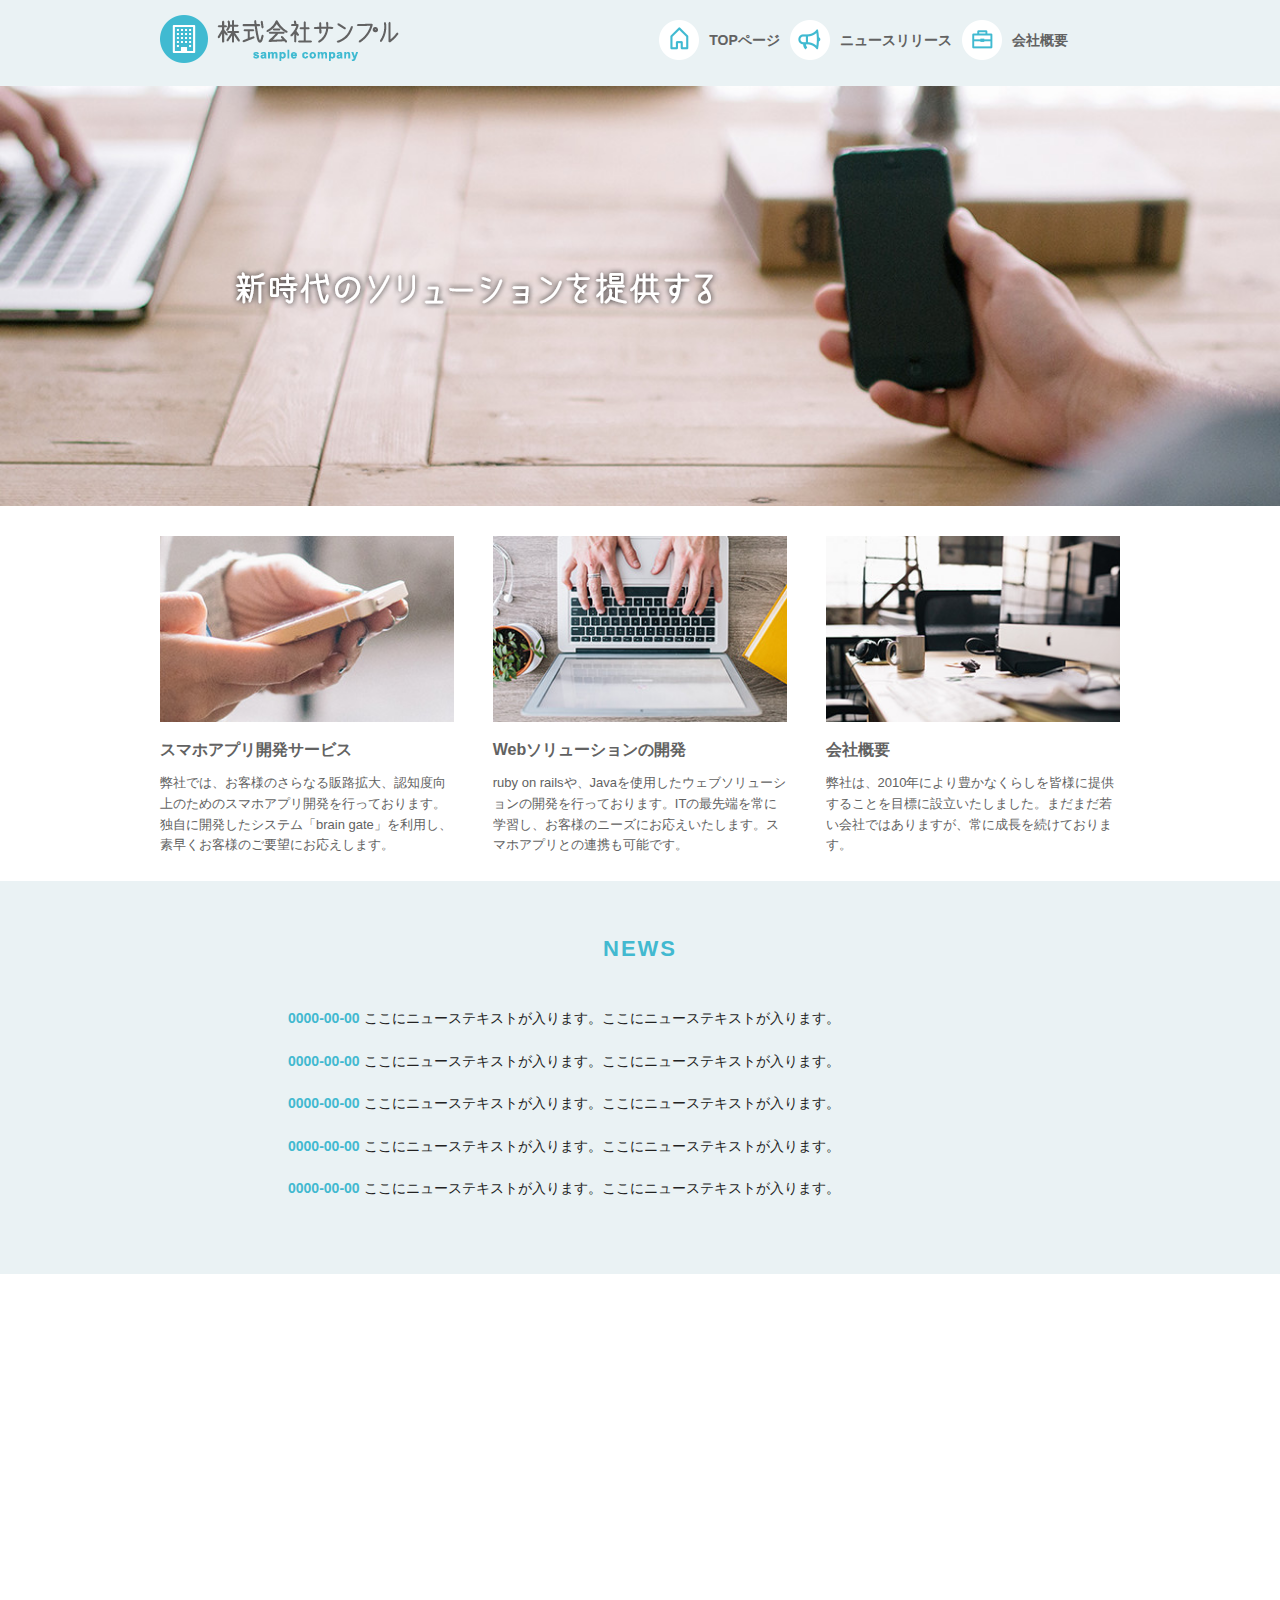
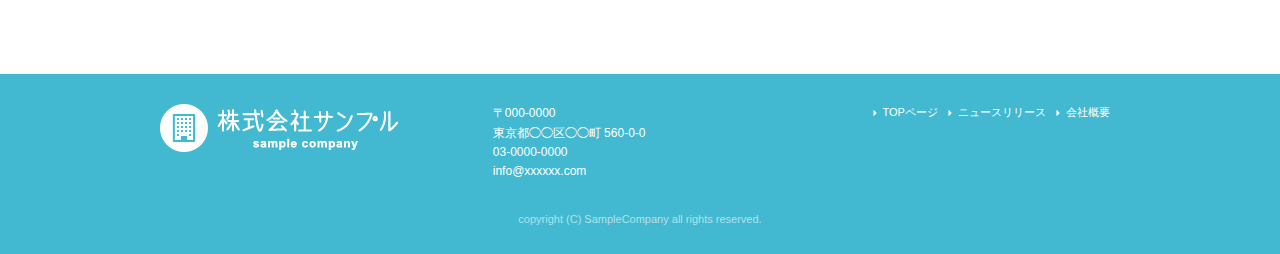
<file: index.html>
<!DOCTYPE html>
<html lang="ja">
<head>

  <!-- Basic Page Needs
  –––––––––––––––––––––––––––––––––––––––––––––––––– -->
  <meta charset="utf-8">
  <title>株式会社サンプル</title>
  <meta name="description" content="">
  <meta name="author" content="">

  <!-- Mobile Specific Metas
  –––––––––––––––––––––––––––––––––––––––––––––––––– -->
  <meta name="viewport" content="width=device-width, initial-scale=1">

  
  <!-- CSS
  –––––––––––––––––––––––––––––––––––––––––––––––––– -->
  <link rel="stylesheet" href="css/normalize.css">
  <link rel="stylesheet" href="css/skeleton.css">
  <link rel="stylesheet" href="css/sample.css">

  <!-- Favicon
  –––––––––––––––––––––––––––––––––––––––––––––––––– -->
  <link rel="icon" type="image/png" href="images/favicon.png">

</head>
<body>
  <header>
    <div id="header_in" class="container">
      <div class="row">
        <div class="six columns logo">
          <h1><img class="u-max-full-width" src="images/top/logo.png" alt="株式会社サンプル" srcset="images/top/logo@2x.png 2x" />
          </h1>
        </div>
        <div class="six columns navi">
          <div class="sp_navi">
              <img id="sp_navi_btn" class="u-max-full-width" src="images/top/sp_navi.png" alt="sp_navi" srcset="images/top/sp_navi@2x.png 2x" />

              <ul class="sp_navi_li">
                <li><a href="index.html">TOPページ</a></li>
                <li><a href="news.html">ニュースリリース</a></li>
                <li><a href="company.html">会社概要</a></li>
              </ul>
          </div>
          <div class="pc_navi">
              <ul class="pc_navi_li">
                <li class="navi_toppage"><a href="index.html">TOPページ</a></li>
                <li class="navi_news"><a href="news.html">ニュースリリース</a></li>
                <li class="navi_company"><a href="company.html">会社概要</a></li>
              </ul>
          </div>
        </div>
      </div>
     </div> 
  </header>

  <main>
    <div id="cover_area">
      <div class="container">
        <div class="twelve columns">
          <img class="u-max-full-width" src="images/top/cover_read.png" alt="新時代のソリューションを提供する" srcset="images/top/cover_read@2x.png 2x" />
        </div>
      </div>
    </div>
    <div id="service_area">
      <div class="container">
        <div class="row">
          <div class="four columns">
            <img class="u-max-full-width" src="images/top/service_01.jpg" alt="スマホアプリ開発サービス" srcset="images/top/service_01@2x.jpg 2x" />
            <div class="service_title">スマホアプリ開発サービス
            </div>
            <p>弊社では、お客様のさらなる販路拡大、認知度向上のためのスマホアプリ開発を行っております。独自に開発したシステム「brain gate」を利用し、素早くお客様のご要望にお応えします。
            </p>
          </div><!-- column -->
          <div class="four columns">
            <img class="u-max-full-width" src="images/top/service_02.jpg" alt="Webソリューションの開発" srcset="images/top/service_02@2x.jpg 2x" />
            <div class="service_title">Webソリューションの開発
            </div>
            <p>ruby on railsや、Javaを使用したウェブソリューションの開発を行っております。ITの最先端を常に学習し、お客様のニーズにお応えいたします。スマホアプリとの連携も可能です。
            </p>
          </div><!-- column -->
          <div class="four columns">
            <img class="u-max-full-width" src="images/top/service_03.jpg" alt="会社概要" srcset="images/top/service_03@2x.jpg 2x" />
            <div class="service_title">会社概要
            </div>
            <p>弊社は、2010年により豊かなくらしを皆様に提供することを目標に設立いたしました。まだまだ若い会社ではありますが、常に成長を続けております。
            </p>
          </div><!-- column -->
        </div>
      </div>
    </div>
    <div id="news_area">
      <div class="container">
        <div class="row">
          <div class="twelve columns">
            <div class="news_title">NEWS
            </div>
            <ul class="news_lists">
              <li><span>0000-00-00</span> ここにニューステキストが入ります。ここにニューステキストが入ります。</li>
              <li><span>0000-00-00</span> ここにニューステキストが入ります。ここにニューステキストが入ります。</li>
              <li><span>0000-00-00</span> ここにニューステキストが入ります。ここにニューステキストが入ります。</li>
              <li><span>0000-00-00</span> ここにニューステキストが入ります。ここにニューステキストが入ります。</li>
              <li><span>0000-00-00</span> ここにニューステキストが入ります。ここにニューステキストが入ります。</li>
            </ul>
          </div>
        </div>
      </div>
    </div>
    <div id="googlemap_area">
      <script src="//maps.google.com/maps/api/js?sensor=true">
      </script>
      <script type="text/javascript">
      function googleMap() {
        var latlng = new google.maps.LatLng(35.6694293,139.7189323);/* 座標 */
        var myOptions = {
          zoom: 16, /*拡大比率*/
          center: latlng,
          mapTypeControlOptions: { mapTypeIds: ['style', google.maps.MapTypeId.ROADMAP] 
          }
        };
        var map = new google.maps.Map(document.getElementById('map1'), myOptions);
       /*アイコン設定*/
        var icon = new google.maps.MarkerImage('images/top/pin.png',/*画像url*/
          new google.maps.Size(48,56),/*アイコンサイズ*/
          new google.maps.Point(0,0)/*アイコン位置*/);
        var markerOptions = {
          position: latlng,
          map: map,
          icon: icon,
          title: '株式会社サンプル',/*タイトル*/
          animation: google.maps.Animation.DROP/*アニメーション*/
        };
        var marker = new google.maps.Marker(markerOptions);/*取得スタイルの貼り付け*/
        var styleOptions = [{
        "stylers": [{ "hue": '#eaf2f4' }]
        }];
        var styledMapOptions = { name: '株式会社サンプル' }/*地図右上のタイトル*/
        var sampleType = new google.maps.StyledMapType(styleOptions, styledMapOptions);
          map.mapTypes.set('style', sampleType);
          map.setMapTypeId('style');
      };
      google.maps.event.addDomListener(window, 'load', function() {
        googleMap();
      });
    </script>
      <div id="map1" style="width:100%; height:400px; margin:0 auto;">
      </div>
    </div>
  </main>

<!-- End Document
  –––––––––––––––––––––––––––––––––––––––––––––––––– -->
  <footer>
    <div class="container">
      <div class="row">
        <div class="four columns sp">
          <img class="u-max-full-width" src="images/top/footer_logo.png" alt="株式会社サンプル" srcset="images/top/footer_logo@2x.png 2x" />
        </div>
      <!-- columns -->
        <div class="four columns foot_address sp">
          〒000-0000<br/>
          東京都◯◯区◯◯町 560-0-0<br />
          03-0000-0000<br />
          info@xxxxxx.com
        </div>
      <!-- columns -->
        <div class="four columns">
          <ul class="foot_navi">
            <li><a href="">TOPページ</a></li>
            <li><a href="">ニュースリリース</a></li>
            <li><a href="">会社概要</a></li>
          </ul>
        </div>
      <!-- columns -->
      </div>
    <!-- row -->
      <div class="row">
        <div class="twelve columns sp">
          <p class="copy">copyright (C) SampleCompany all rights reserved.</p>
        </div>
      <!-- columns -->
      </div>
    <!-- row -->
    </div>
  </footer>
  <script type="text/javascript" src="//ajax.googleapis.com/ajax/libs/jquery/1.10.2/jquery.min.js">
  </script>
  <script>
  $(function(){
    $(document).ready(function(){
      $("#sp_navi_btn").click(function () {
        $(this).next().slideToggle();
      });
    });
  });
</script>
</body>
</html>
</file>
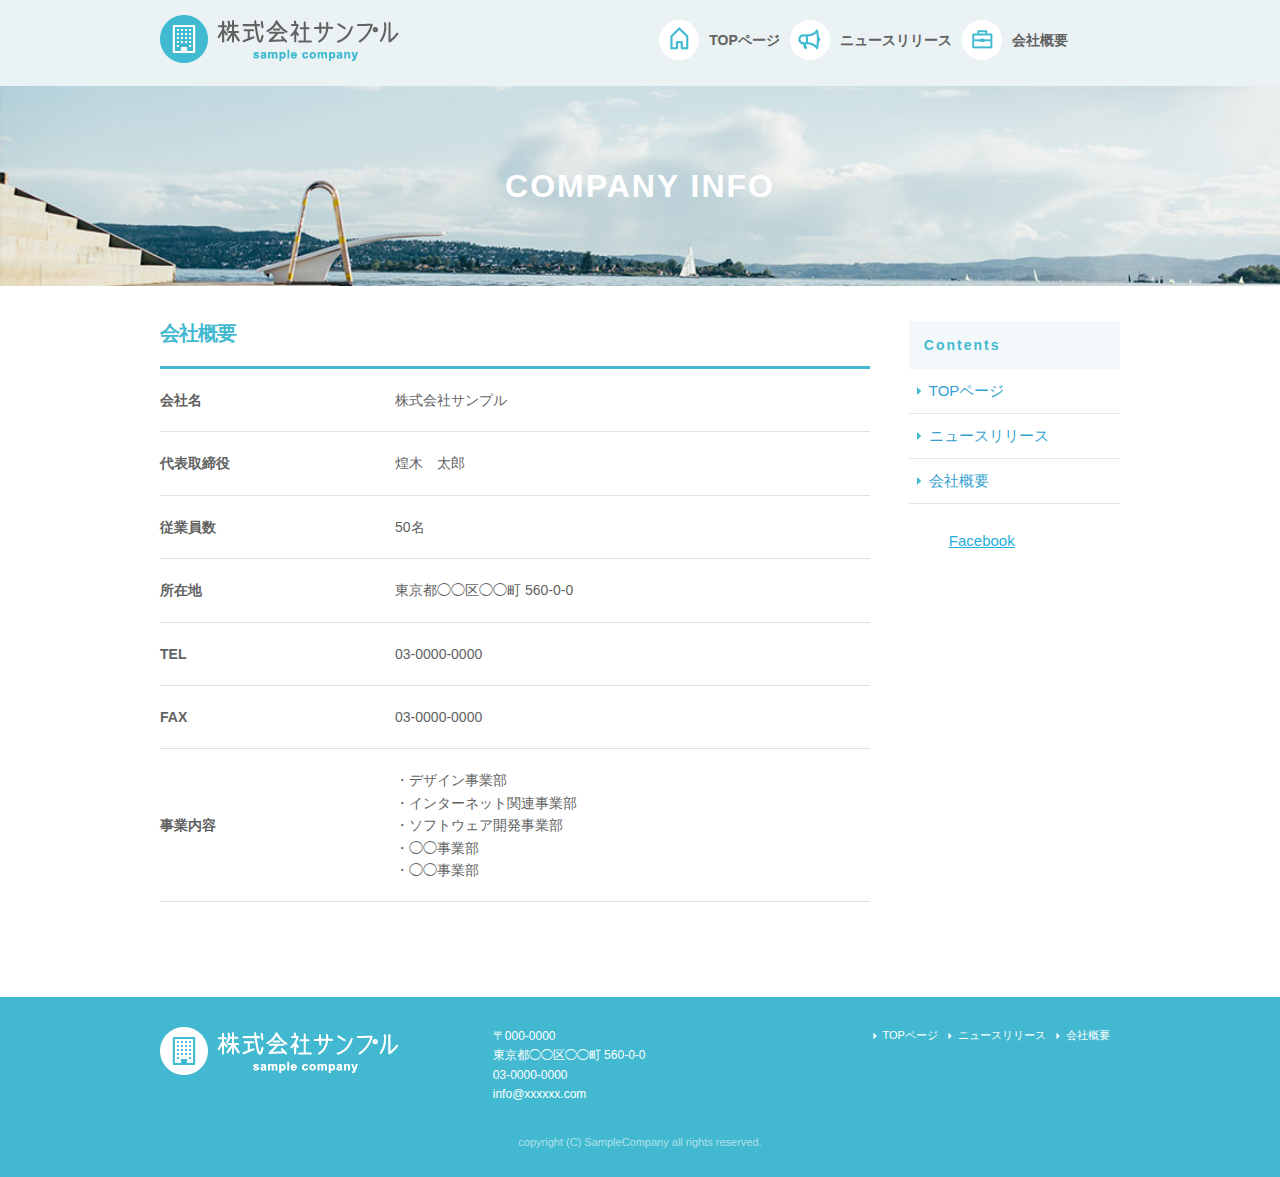
<file: company.html>
<!DOCTYPE html>
<html lang="ja">
  <head>
    <meta charset="utf-8">
    <title>COMPANY INFO | 株式会社サンプル</title>
    <meta name="description" content="">
    <meta name="author" content="">
    <meta name="viewport" content="width=device-width, initial-scale=1">

    <!-- <link href="//fonts.googleapis.com/css?family=Raleway:400,300,600" rel="stylesheet" type="text/css"> -->

    <link rel="stylesheet" href="css/normalize.css">
    <link rel="stylesheet" href="css/skeleton.css">
    <link rel="stylesheet" href="css/sample.css">

    <link rel="icon" type="image/png" href="images/favicon.png">

  </head>
  <body>

    <div id="fb-root"></div>
    <script>(function(d, s, id) {
var js, fjs = d.getElementsByTagName(s)[0];
if (d.getElementById(id)) return;
js = d.createElement(s); js.id = id;
js.src = "//connect.facebook.net/ja_JP/sdk.js#xfbml=1&version=v2.6";
fjs.parentNode.insertBefore(js, fjs);
    }(document, 'script', 'facebook-jssdk'));</script>

    <header>
      <div id="header_in" class="container">
        <div class="row">
          <div class="six columns logo">

            <h1><a href="index.html"><img class="u-max-full-width" src="images/top/logo.png" alt="株式会社サンプル" srcset="images/top/logo@2x.png 2x" /></a></h1>

          </div>
          <div class="six columns navi">

            <div class="sp_navi">
              <img id="sp_navi_btn" class="u-max-full-width" src="images/top/sp_navi.png" alt="sp_navi" srcset="images/top/sp_navi@2x.png 2x" />

              <ul class="sp_navi_li">
                <li><a href="index.html">TOPページ</a></li>
                <li><a href="news.html">ニュースリリース</a></li>
                <li><a href="company.html">会社概要</a></li>
              </ul>
            </div>
            <!-- sp_navi -->

            <div class="pc_navi">

              <ul class="pc_navi_li">
                <li class="navi_toppage"><a href="index.html">TOPページ</a></li>
                <li class="navi_news"><a href="news.html">ニュースリリース</a></li>
                <li class="navi_company"><a href="company.html">会社概要</a></li>
              </ul>

            </div>
            <!-- pc_navi -->

          </div>
        </div>
        <!-- row -->
      </div>
      <!-- header_in -->
    </header>

    <div id="sub_cover">
      <div class="conteiner">
        <div class="row">

          <div class="twelve columns">
            <h2>COMPANY INFO</h2>
          </div>

        </div>
      </div>
    </div>
    <!-- #sub_cover -->

    <div id="contents">
      <div class="container">
        <div class="row">

          <div id="main" class="nine columns">
            <h2 class="company_title">会社概要</h2>

            <table class="u-full-width">
              <tr>
                <th>会社名</th>
                <td>株式会社サンプル</td>
              </tr>
              <tr>
                <th>代表取締役</th>
                <td>煌木　太郎</td>
              </tr>
              <tr>
                <th>従業員数</th>
                <td>50名</td>
              </tr>
              <tr>
                <th>所在地</th>
                <td>東京都◯◯区◯◯町 560-0-0</td>
              </tr>
              <tr>
                <th>TEL</th>
                <td>03-0000-0000</td>
              </tr>
              <tr>
                <th>FAX</th>
                <td>03-0000-0000</td>
              </tr>
              <tr>
                <th>事業内容</th>
                <td>
                  ・デザイン事業部<br />
                  ・インターネット関連事業部<br />
                  ・ソフトウェア開発事業部<br />
                  ・◯◯事業部<br />
                  ・◯◯事業部
                </td>
              </tr>
            </table>


          </div>

          <div id="sidebar" class="three columns">

            <div class="pc_sidemenu">
              <h3>Contents</h3>

              <ul>
                <li><a href="index.html">TOPページ</a></li>
                <li><a href="news.html">ニュースリリース</a></li>
                <li><a href="company.html">会社概要</a></li>
              </ul>
            </div>

            <div class="fb-page" data-href="https://www.facebook.com/facebook" data-tabs="timeline" data-height="300" data-small-header="false" data-adapt-container-width="true" data-hide-cover="false" data-show-facepile="false"><div class="fb-xfbml-parse-ignore"><blockquote cite="https://www.facebook.com/facebook"><a href="https://www.facebook.com/facebook">Facebook</a></blockquote></div></div>

          </div>

        </div>
      </div>
    </div>
    <!-- #contents -->


    <footer>
      <div class="container">
        <div class="row">
          <div class="four columns sp">
            <img class="u-max-full-width" src="images/top/footer_logo.png" alt="株式会社サンプル" srcset="images/top/footer_logo@2x.png 2x" />
          </div>
          <!-- columns -->
          <div class="four columns foot_address sp">
            〒000-0000<br />
            東京都◯◯区◯◯町 560-0-0<br />
            03-0000-0000<br />
            info@xxxxxx.com
          </div>
          <!-- columns -->
          <div class="four columns">
            <ul class="foot_navi">
              <li><a href="index.html">TOPページ</a></li>
              <li><a href="news.html">ニュースリリース</a></li>
              <li><a href="company.html">会社概要</a></li>
            </ul>
          </div>
          <!-- columns -->
        </div>
        <!-- row -->

        <div class="row">
          <div class="twelve columns sp">
            <p class="copy">copyright (C) SampleCompany all rights reserved.</p>
          </div>
          <!-- columns -->
        </div>
        <!-- row -->
      </div>
    </footer>
    <!-- //footer -->


    <script type="text/javascript" src="//ajax.googleapis.com/ajax/libs/jquery/1.10.2/jquery.min.js"></script>

    <script>
$(function(){

  $(document).ready(function(){

    $("#sp_navi_btn").click(function () {
      $(this).next().slideToggle();
    });

  });

});
    </script>


  </body>
</html>
</file>
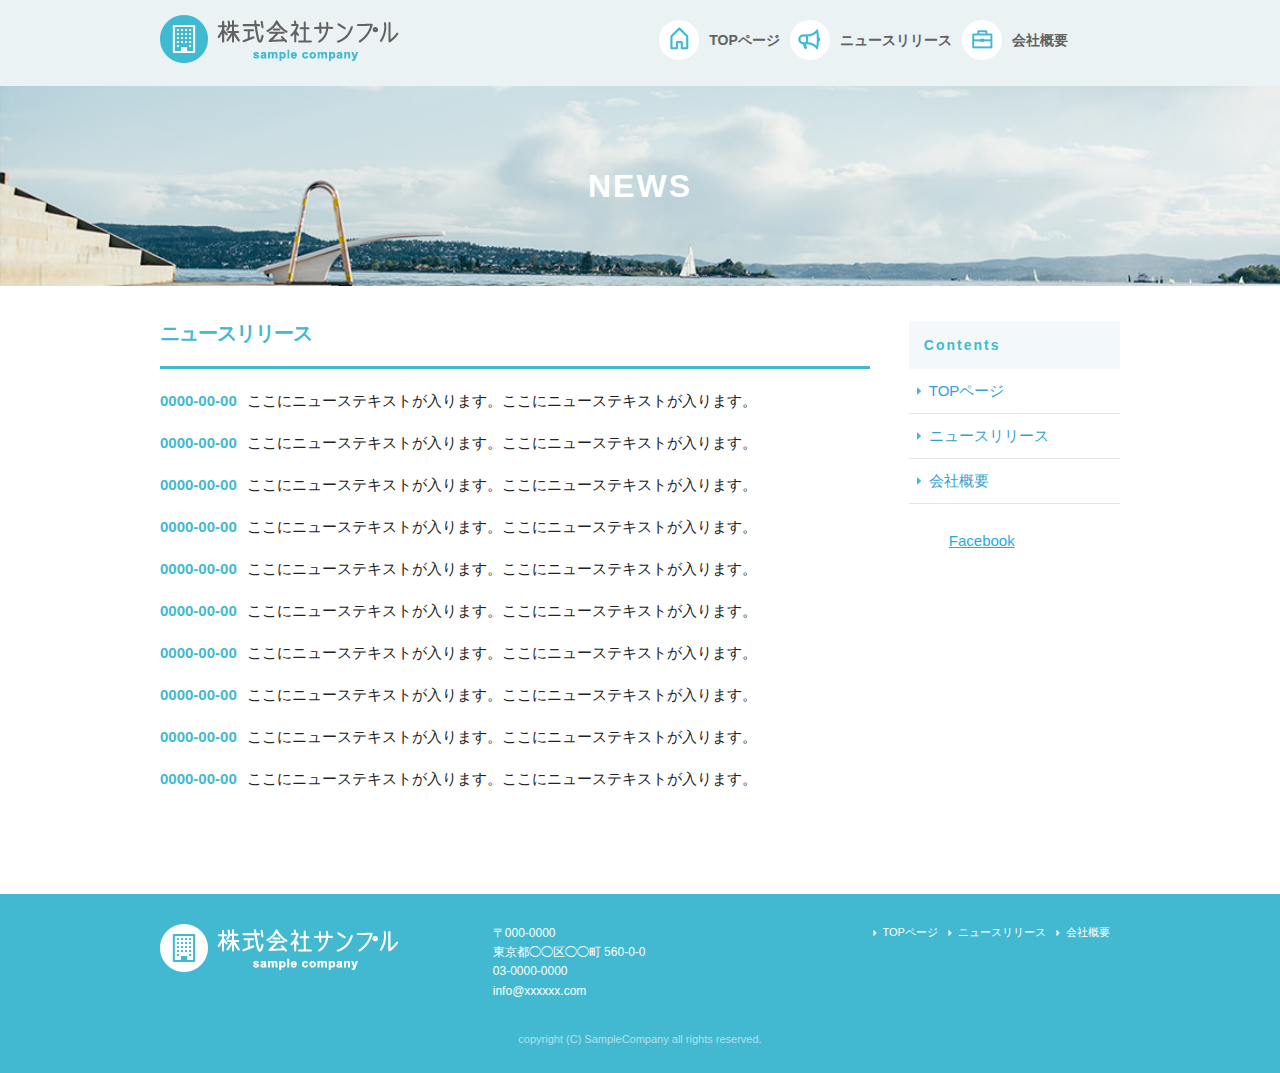
<file: news.html>
<!DOCTYPE html>
<html lang="ja">
<head>

  <meta charset="utf-8">
  <title>NEWS | 株式会社サンプル</title>
  <meta name="description" content="">
  <meta name="author" content="">

  <meta name="viewport" content="width=device-width, initial-scale=1">

  <link rel="stylesheet" href="css/normalize.css">
  <link rel="stylesheet" href="css/skeleton.css">
  <link rel="stylesheet" href="css/sample.css">

  <link rel="icon" type="image/png" href="images/favicon.png">

</head>
<body>

  <div id="fb-root"></div>
  <script>(function(d, s, id) {
    var js, fjs = d.getElementsByTagName(s)[0];
    if (d.getElementById(id)) return;
    js = d.createElement(s); js.id = id;
    js.src = "//connect.facebook.net/ja_JP/sdk.js#xfbml=1&version=v2.6";
    fjs.parentNode.insertBefore(js, fjs);
  }(document, 'script', 'facebook-jssdk'));</script>

<header>
  <div id="header_in" class="container">
    <div class="row">
      <div class="six columns logo">

        <h1><a href="index.html"><img class="u-max-full-width" src="images/top/logo.png" alt="株式会社サンプル" srcset="images/top/logo@2x.png 2x" /></a></h1>

      </div>
      <div class="six columns navi">

        <div class="sp_navi">
          <img id="sp_navi_btn" class="u-max-full-width" src="images/top/sp_navi.png" alt="sp_navi" srcset="images/top/sp_navi@2x.png 2x" />

          <ul class="sp_navi_li">
            <li><a href="index.html">TOPページ</a></li>
            <li><a href="news.html">ニュースリリース</a></li>
            <li><a href="company.html">会社概要</a></li>
          </ul>
        </div>
        <!-- sp_navi -->

        <div class="pc_navi">

          <ul class="pc_navi_li">
            <li class="navi_toppage"><a href="index.html">TOPページ</a></li>
            <li class="navi_news"><a href="news.html">ニュースリリース</a></li>
            <li class="navi_company"><a href="company.html">会社概要</a></li>
          </ul>

        </div>
        <!-- pc_navi -->

      </div>
    </div>
    <!-- row -->
  </div>
  <!-- header_in -->
</header>

<div id="sub_cover">
  <div class="conteiner">
    <div class="row">

      <div class="twelve columns">
        <h2>NEWS</h2>
      </div>

    </div>
  </div>
</div>
<!-- #sub_cover -->

<div id="contents">
  <div class="container">
    <div class="row">

      <div id="main" class="nine columns">
        <h2>ニュースリリース</h2>

        <ul class="news_li">
          <li><span>0000-00-00</span>ここにニューステキストが入ります。ここにニューステキストが入ります。</li>
          <li><span>0000-00-00</span>ここにニューステキストが入ります。ここにニューステキストが入ります。</li>
          <li><span>0000-00-00</span>ここにニューステキストが入ります。ここにニューステキストが入ります。</li>
          <li><span>0000-00-00</span>ここにニューステキストが入ります。ここにニューステキストが入ります。</li>
          <li><span>0000-00-00</span>ここにニューステキストが入ります。ここにニューステキストが入ります。</li>
          <li><span>0000-00-00</span>ここにニューステキストが入ります。ここにニューステキストが入ります。</li>
          <li><span>0000-00-00</span>ここにニューステキストが入ります。ここにニューステキストが入ります。</li>
          <li><span>0000-00-00</span>ここにニューステキストが入ります。ここにニューステキストが入ります。</li>
          <li><span>0000-00-00</span>ここにニューステキストが入ります。ここにニューステキストが入ります。</li>
          <li><span>0000-00-00</span>ここにニューステキストが入ります。ここにニューステキストが入ります。</li>
        </ul>
      </div>

      <div id="sidebar" class="three columns">

        <div class="pc_sidemenu">
          <h3>Contents</h3>

          <ul>
            <li><a href="index.html">TOPページ</a></li>
            <li><a href="news.html">ニュースリリース</a></li>
            <li><a href="company.html">会社概要</a></li>
          </ul>
        </div>

        <div class="fb-page" data-href="https://www.facebook.com/facebook" data-tabs="timeline" data-height="300" data-small-header="false" data-adapt-container-width="true" data-hide-cover="false" data-show-facepile="false"><div class="fb-xfbml-parse-ignore"><blockquote cite="https://www.facebook.com/facebook"><a href="https://www.facebook.com/facebook">Facebook</a></blockquote></div></div>

      </div>

    </div>
  </div>
</div>
<!-- #contents -->


<footer>
  <div class="container">
    <div class="row">
      <div class="four columns sp">
        <img class="u-max-full-width" src="images/top/footer_logo.png" alt="株式会社サンプル" srcset="images/top/footer_logo@2x.png 2x" />
      </div>
      <!-- columns -->
      <div class="four columns foot_address sp">
        〒000-0000<br />
        東京都◯◯区◯◯町 560-0-0<br />
        03-0000-0000<br />
        info@xxxxxx.com
      </div>
      <!-- columns -->
      <div class="four columns">
        <ul class="foot_navi">
          <li><a href="index.html">TOPページ</a></li>
          <li><a href="news.html">ニュースリリース</a></li>
          <li><a href="company.html">会社概要</a></li>
        </ul>
      </div>
      <!-- columns -->
    </div>
    <!-- row -->

    <div class="row">
      <div class="twelve columns sp">
        <p class="copy">copyright (C) SampleCompany all rights reserved.</p>
      </div>
      <!-- columns -->
    </div>
    <!-- row -->
  </div>
</footer>
<!-- //footer -->



<script type="text/javascript" src="//ajax.googleapis.com/ajax/libs/jquery/1.10.2/jquery.min.js"></script>

<script>
  $(function(){

    $(document).ready(function(){

      $("#sp_navi_btn").click(function () {
        $(this).next().slideToggle();
      });

    });

  });
</script>


</body>
</html>
</file>
<file: css/skeleton.css>
/*
* Skeleton V2.0.4
* Copyright 2014, Dave Gamache
* www.getskeleton.com
* Free to use under the MIT license.
* http://www.opensource.org/licenses/mit-license.php
* 12/29/2014
*/


/* Table of contents
––––––––––––––––––––––––––––––––––––––––––––––––––
- Grid
- Base Styles
- Typography
- Links
- Buttons
- Forms
- Lists
- Code
- Tables
- Spacing
- Utilities
- Clearing
- Media Queries
*/


/* Grid
–––––––––––––––––––––––––––––––––––––––––––––––––– */
.container {
  position: relative;
  width: 100%;
  max-width: 960px;
  margin: 0 auto;
  padding: 0 20px;
  box-sizing: border-box; }
.column,
.columns {
  width: 100%;
  float: left;
  box-sizing: border-box; }

/* For devices larger than 400px */
@media (min-width: 400px) {
  .container {
    width: 85%;
    padding: 0; }
}

/* For devices larger than 550px */
@media (min-width: 550px) {
  .container {
    width: 80%; }
  .column,
  .columns {
    margin-left: 4%; }
  .column:first-child,
  .columns:first-child {
    margin-left: 0; }

  .one.column,
  .one.columns                    { width: 4.66666666667%; }
  .two.columns                    { width: 13.3333333333%; }
  .three.columns                  { width: 22%;            }
  .four.columns                   { width: 30.6666666667%; }
  .five.columns                   { width: 39.3333333333%; }
  .six.columns                    { width: 48%;            }
  .seven.columns                  { width: 56.6666666667%; }
  .eight.columns                  { width: 65.3333333333%; }
  .nine.columns                   { width: 74.0%;          }
  .ten.columns                    { width: 82.6666666667%; }
  .eleven.columns                 { width: 91.3333333333%; }
  .twelve.columns                 { width: 100%; margin-left: 0; }

  .one-third.column               { width: 30.6666666667%; }
  .two-thirds.column              { width: 65.3333333333%; }

  .one-half.column                { width: 48%; }

  /* Offsets */
  .offset-by-one.column,
  .offset-by-one.columns          { margin-left: 8.66666666667%; }
  .offset-by-two.column,
  .offset-by-two.columns          { margin-left: 17.3333333333%; }
  .offset-by-three.column,
  .offset-by-three.columns        { margin-left: 26%;            }
  .offset-by-four.column,
  .offset-by-four.columns         { margin-left: 34.6666666667%; }
  .offset-by-five.column,
  .offset-by-five.columns         { margin-left: 43.3333333333%; }
  .offset-by-six.column,
  .offset-by-six.columns          { margin-left: 52%;            }
  .offset-by-seven.column,
  .offset-by-seven.columns        { margin-left: 60.6666666667%; }
  .offset-by-eight.column,
  .offset-by-eight.columns        { margin-left: 69.3333333333%; }
  .offset-by-nine.column,
  .offset-by-nine.columns         { margin-left: 78.0%;          }
  .offset-by-ten.column,
  .offset-by-ten.columns          { margin-left: 86.6666666667%; }
  .offset-by-eleven.column,
  .offset-by-eleven.columns       { margin-left: 95.3333333333%; }

  .offset-by-one-third.column,
  .offset-by-one-third.columns    { margin-left: 34.6666666667%; }
  .offset-by-two-thirds.column,
  .offset-by-two-thirds.columns   { margin-left: 69.3333333333%; }

  .offset-by-one-half.column,
  .offset-by-one-half.columns     { margin-left: 52%; }

}


/* Base Styles
–––––––––––––––––––––––––––––––––––––––––––––––––– */
/* NOTE
html is set to 62.5% so that all the REM measurements throughout Skeleton
are based on 10px sizing. So basically 1.5rem = 15px :) */
html {
  font-size: 62.5%; }
body {
  font-size: 1.5em; /* currently ems cause chrome bug misinterpreting rems on body element */
  line-height: 1.6;
  font-weight: 400;
  font-family: "Raleway", "HelveticaNeue", "Helvetica Neue", Helvetica, Arial, sans-serif;
  color: #222; }


/* Typography
–––––––––––––––––––––––––––––––––––––––––––––––––– */
h1, h2, h3, h4, h5, h6 {
  margin-top: 0;
  margin-bottom: 2rem;
  font-weight: 300; }
h1 { font-size: 4.0rem; line-height: 1.2;  letter-spacing: -.1rem;}
h2 { font-size: 3.6rem; line-height: 1.25; letter-spacing: -.1rem; }
h3 { font-size: 3.0rem; line-height: 1.3;  letter-spacing: -.1rem; }
h4 { font-size: 2.4rem; line-height: 1.35; letter-spacing: -.08rem; }
h5 { font-size: 1.8rem; line-height: 1.5;  letter-spacing: -.05rem; }
h6 { font-size: 1.5rem; line-height: 1.6;  letter-spacing: 0; }

/* Larger than phablet */
@media (min-width: 550px) {
  h1 { font-size: 5.0rem; }
  h2 { font-size: 4.2rem; }
  h3 { font-size: 3.6rem; }
  h4 { font-size: 3.0rem; }
  h5 { font-size: 2.4rem; }
  h6 { font-size: 1.5rem; }
}

p {
  margin-top: 0; }


/* Links
–––––––––––––––––––––––––––––––––––––––––––––––––– */
a {
  color: #1EAEDB; }
a:hover {
  color: #0FA0CE; }


/* Buttons
–––––––––––––––––––––––––––––––––––––––––––––––––– */
.button,
button,
input[type="submit"],
input[type="reset"],
input[type="button"] {
  display: inline-block;
  height: 38px;
  padding: 0 30px;
  color: #555;
  text-align: center;
  font-size: 11px;
  font-weight: 600;
  line-height: 38px;
  letter-spacing: .1rem;
  text-transform: uppercase;
  text-decoration: none;
  white-space: nowrap;
  background-color: transparent;
  border-radius: 4px;
  border: 1px solid #bbb;
  cursor: pointer;
  box-sizing: border-box; }
.button:hover,
button:hover,
input[type="submit"]:hover,
input[type="reset"]:hover,
input[type="button"]:hover,
.button:focus,
button:focus,
input[type="submit"]:focus,
input[type="reset"]:focus,
input[type="button"]:focus {
  color: #333;
  border-color: #888;
  outline: 0; }
.button.button-primary,
button.button-primary,
input[type="submit"].button-primary,
input[type="reset"].button-primary,
input[type="button"].button-primary {
  color: #FFF;
  background-color: #33C3F0;
  border-color: #33C3F0; }
.button.button-primary:hover,
button.button-primary:hover,
input[type="submit"].button-primary:hover,
input[type="reset"].button-primary:hover,
input[type="button"].button-primary:hover,
.button.button-primary:focus,
button.button-primary:focus,
input[type="submit"].button-primary:focus,
input[type="reset"].button-primary:focus,
input[type="button"].button-primary:focus {
  color: #FFF;
  background-color: #1EAEDB;
  border-color: #1EAEDB; }


/* Forms
–––––––––––––––––––––––––––––––––––––––––––––––––– */
input[type="email"],
input[type="number"],
input[type="search"],
input[type="text"],
input[type="tel"],
input[type="url"],
input[type="password"],
textarea,
select {
  height: 38px;
  padding: 6px 10px; /* The 6px vertically centers text on FF, ignored by Webkit */
  background-color: #fff;
  border: 1px solid #D1D1D1;
  border-radius: 4px;
  box-shadow: none;
  box-sizing: border-box; }
/* Removes awkward default styles on some inputs for iOS */
input[type="email"],
input[type="number"],
input[type="search"],
input[type="text"],
input[type="tel"],
input[type="url"],
input[type="password"],
textarea {
  -webkit-appearance: none;
     -moz-appearance: none;
          appearance: none; }
textarea {
  min-height: 65px;
  padding-top: 6px;
  padding-bottom: 6px; }
input[type="email"]:focus,
input[type="number"]:focus,
input[type="search"]:focus,
input[type="text"]:focus,
input[type="tel"]:focus,
input[type="url"]:focus,
input[type="password"]:focus,
textarea:focus,
select:focus {
  border: 1px solid #33C3F0;
  outline: 0; }
label,
legend {
  display: block;
  margin-bottom: .5rem;
  font-weight: 600; }
fieldset {
  padding: 0;
  border-width: 0; }
input[type="checkbox"],
input[type="radio"] {
  display: inline; }
label > .label-body {
  display: inline-block;
  margin-left: .5rem;
  font-weight: normal; }


/* Lists
–––––––––––––––––––––––––––––––––––––––––––––––––– */
ul {
  list-style: circle inside; }
ol {
  list-style: decimal inside; }
ol, ul {
  padding-left: 0;
  margin-top: 0; }
ul ul,
ul ol,
ol ol,
ol ul {
  margin: 1.5rem 0 1.5rem 3rem;
  font-size: 90%; }
li {
  margin-bottom: 1rem; }


/* Code
–––––––––––––––––––––––––––––––––––––––––––––––––– */
code {
  padding: .2rem .5rem;
  margin: 0 .2rem;
  font-size: 90%;
  white-space: nowrap;
  background: #F1F1F1;
  border: 1px solid #E1E1E1;
  border-radius: 4px; }
pre > code {
  display: block;
  padding: 1rem 1.5rem;
  white-space: pre; }


/* Tables
–––––––––––––––––––––––––––––––––––––––––––––––––– */
th,
td {
  padding: 12px 15px;
  text-align: left;
  border-bottom: 1px solid #E1E1E1; }
th:first-child,
td:first-child {
  padding-left: 0; }
th:last-child,
td:last-child {
  padding-right: 0; }


/* Spacing
–––––––––––––––––––––––––––––––––––––––––––––––––– */
button,
.button {
  margin-bottom: 1rem; }
input,
textarea,
select,
fieldset {
  margin-bottom: 1.5rem; }
pre,
blockquote,
dl,
figure,
table,
p,
ul,
ol,
form {
  margin-bottom: 2.5rem; }


/* Utilities
–––––––––––––––––––––––––––––––––––––––––––––––––– */
.u-full-width {
  width: 100%;
  box-sizing: border-box; }
.u-max-full-width {
  max-width: 100%;
  box-sizing: border-box; }
.u-pull-right {
  float: right; }
.u-pull-left {
  float: left; }


/* Misc
–––––––––––––––––––––––––––––––––––––––––––––––––– */
hr {
  margin-top: 3rem;
  margin-bottom: 3.5rem;
  border-width: 0;
  border-top: 1px solid #E1E1E1; }


/* Clearing
–––––––––––––––––––––––––––––––––––––––––––––––––– */

/* Self Clearing Goodness */
.container:after,
.row:after,
.u-cf {
  content: "";
  display: table;
  clear: both; }


/* Media Queries
–––––––––––––––––––––––––––––––––––––––––––––––––– */
/*
Note: The best way to structure the use of media queries is to create the queries
near the relevant code. For example, if you wanted to change the styles for buttons
on small devices, paste the mobile query code up in the buttons section and style it
there.
*/


/* Larger than mobile */
@media (min-width: 400px) {}

/* Larger than phablet (also point when grid becomes active) */
@media (min-width: 550px) {}

/* Larger than tablet */
@media (min-width: 750px) {}

/* Larger than desktop */
@media (min-width: 1000px) {}

/* Larger than Desktop HD */
@media (min-width: 1200px) {}
</file>
<file: css/sample.css>
html {
  font-size: 62.5%; }

header {
  background: #eaf2f4; }
  header #header_in {
    padding-top: 10px;
    padding-bottom: 4px; }
  @media (max-width: 550px) {
    header .logo {
      width: 190px; }
    header .navi {
      width: 40px;
      float: right; } }
  header .sp_navi_li {
    width: 180px;
    position: absolute;
    top: 50px;
    right: 2%;
    border: 1px solid #eee;
    background: white;
    margin: 0;
    padding: 0;
    display: none;
    z-index: 100; }
    header .sp_navi_li li {
      list-style: none;
      margin: 0;
      padding: 0; }
      header .sp_navi_li li a {
        display: block;
        padding: 10px 8px;
        border-bottom: 1px solid #eee;
        font-size: 14px;
        text-decoration: none; }
  @media (min-width: 551px) {
    header .sp_navi {
      display: none; }
    header #header_in {
      padding: 15px 0 10px 0; }
    header .pc_navi_li {
      margin: 0;
      padding: 0; }
      header .pc_navi_li li {
        list-style: none;
        margin: 5px 0 0 0;
        padding: 0; }
        header .pc_navi_li li a {
          color: #626262;
          text-decoration: none;
          font-weight: bold;
          font-size: 14px;
          font-size: 1.4rem;
          float: left;
          padding-right: 10px; }
        header .pc_navi_li li a:hover {
          color: #42b9d0; }
      header .pc_navi_li li.navi_toppage a {
        background-repeat: no-repeat;
        display: inline-block;
        line-height: 40px;
        padding-left: 50px;
        background-image: url("../images/top/navi_top.png");
        background-size: 40px 40px; } }
    @media screen and (min-width: 551px) and (-webkit-min-device-pixel-ratio: 2), (min-width: 551px) and (min-resolution: 2dppx) {
      header .pc_navi_li li.navi_toppage a {
        background-image: url("../images/top/navi_top@2x.png"); } }
  @media (min-width: 551px) {
      header .pc_navi_li li.navi_news a {
        background-repeat: no-repeat;
        display: inline-block;
        line-height: 40px;
        padding-left: 50px;
        background-image: url("../images/top/navi_news.png");
        background-size: 40px 40px; } }
    @media screen and (min-width: 551px) and (-webkit-min-device-pixel-ratio: 2), (min-width: 551px) and (min-resolution: 2dppx) {
      header .pc_navi_li li.navi_news a {
        background-image: url("../images/top/navi_news@2x.png"); } }
  @media (min-width: 551px) {
      header .pc_navi_li li.navi_company a {
        background-repeat: no-repeat;
        display: inline-block;
        line-height: 40px;
        padding-left: 50px;
        background-image: url("../images/top/navi_company.png");
        background-size: 40px 40px; } }
    @media screen and (min-width: 551px) and (-webkit-min-device-pixel-ratio: 2), (min-width: 551px) and (min-resolution: 2dppx) {
      header .pc_navi_li li.navi_company a {
        background-image: url("../images/top/navi_company@2x.png"); } }

  @media (max-width: 550px) {
    header .pc_navi {
      display: none; } }

#cover_area {
  text-align: center;
  padding: 80px 0;
  background-image: url("../images/top/cover.jpg");
  background-size: cover; }
  @media screen and (-webkit-min-device-pixel-ratio: 2), (min-resolution: 2dppx) {
    #cover_area {
      background-image: url("../images/top/cover@2x.jpg"); } }

#service_area {
  padding-top: 20px; }
  @media (min-width: 551px) {
    #service_area {
      padding-top: 30px; } }
  #service_area .columns {
    color: #626262; }
    #service_area .columns .service_title {
      font-size: 18px;
      font-size: 1.8rem;
      font-weight: bold;
      margin-top: 8px; }
    #service_area .columns p {
      font-size: 15px;
      font-size: 1.5rem;
      margin-top: 10px; }
    @media (min-width: 551px) {
      #service_area .columns .service_title {
        font-size: 16px;
        font-size: 1.6rem; }
      #service_area .columns p {
        font-size: 13px;
        font-size: 1.3rem; } }

#news_area {
  background-color: #eaf2f4; }
  @media (min-width: 551px) {
    #news_area .container {
      padding: 0px 10% 50px 10%; } }
  #news_area .news_title {
    text-align: center;
    font-size: 26px;
    font-size: 2.6rem;
    color: #42b9d0;
    padding: 15px 0 10px 0;
    font-weight: bold;
    letter-spacing: 0.2rem; }
  #news_area .news_lists li {
    list-style: none;
    font-size: 15px;
    font-size: 1.5rem; }
    #news_area .news_lists li span {
      color: #42b9d0;
      font-weight: bold;
      display: block;
      margin-bottom: 3px; }
  @media (min-width: 551px) {
    #news_area .news_title {
      font-size: 22px;
      font-size: 2.2rem;
      padding: 50px 0 41px 0; }
    #news_area .news_lists li {
      font-size: 14px;
      font-size: 1.4rem;
      margin-bottom: 20px; }
      #news_area .news_lists li span {
        display: inline;
        margin-bottom: 0px; } }

footer {
  background-color: #42b9d0;
  color: #fff;
  padding-top: 20px; }
  @media (max-width: 550px) {
    footer .container {
      margin: 0;
      padding: 0; }
    footer .sp {
      padding: 0 6%;
      margin: 0 auto; }
    footer .foot_navi {
      margin-top: 20px; }
      footer .foot_navi li {
        list-style: none;
        margin-bottom: 1px; }
        footer .foot_navi li a {
          color: #42b9d0;
          background-color: #eaf2f4;
          display: block;
          text-align: center;
          font-weight: bold;
          text-decoration: none;
          font-size: 16px;
          font-size: 1.6rem;
          padding: 16px 0; } }
  footer .foot_address {
    font-size: 16px;
    font-size: 1.6rem;
    padding-top: 10px; }
  footer .copy {
    text-align: center;
    font-size: 11px;
    font-size: 1.1rem;
    color: #b2e1ea; }
  @media (min-width: 551px) {
    footer {
      padding-top: 30px; }
      footer .foot_address {
        padding: 0px;
        font-size: 12px;
        font-size: 1.2rem; }
      footer .foot_navi {
        float: right; }
        footer .foot_navi li {
          list-style: none;
          background-repeat: no-repeat;
          background-position: left center;
          display: inline-block;
          float: left;
          margin-right: 10px;
          font-size: 11px;
          font-size: 1.1rem;
          background-image: url("../images/top/foot_arroehead.png");
          background-size: 4px 6px; } }
      @media screen and (min-width: 551px) and (-webkit-min-device-pixel-ratio: 2), (min-width: 551px) and (min-resolution: 2dppx) {
        footer .foot_navi li {
          background-image: url("../images/top/foot_arroehead@2x.png"); } }
  @media (min-width: 551px) {
        footer .foot_navi a {
          color: white;
          padding-left: 10px;
          text-decoration: none; }
        footer .foot_navi a:hover {
          color: #eaf2f4; }
      footer .copy {
        margin-top: 30px; } }

h1 {
  margin: 0;
  padding: 0; }

/*# sourceMappingURL=sample.css.map */

#sub_cover h2 {
    text-align: center;
    color: white;
    font-size: 32px;
    font-size: 3.2rem;
    font-weight: bold;
    margin: 0;
    letter-spacing: 0.2rem;
}
#contents #main h2.company_title {
    margin-bottom: 0px;
}
#sub_cover {
    background-image: url(../images/news/sub_cover.jpg);
    background-size: cover;
}
@media (min-width: 550px){
#sub_cover {
    padding: 80px 0;
}
}
@media (min-width: 550px){
#contents {
    padding-top: 35px;
    padding-bottom: 70px;
}
}
@media (min-width: 550px){
#contents {
    padding-top: 35px;
    padding-bottom: 70px;
}
}
@media (min-width: 550px){
  #contents #main h2 {
    padding-bottom: 20px;
    font-size: 15px;
  }
  #contents #main h2.company_title {
    margin-bottom: 0px;
  }
}
#contents #main h2 {
    color: #42b9d0;
    border-bottom: 3px solid #42b9d0;
    font-size: 2rem;
    font-weight: bold;
}

#contents #sidebar .pc_sidemenu h3 {
    color: #42b9d0;
    font-size: 1.4rem;
    letter-spacing: 0.2rem;
    font-weight: bold;
    background-color: #f3f9fb;
    padding: 15px;
    margin-bottom: 0px;
}

#contents #sidebar .pc_sidemenu li {
    list-style: none;
    display: block;
    border-bottom: 1px solid #e5e5e5;
    background-repeat: no-repeat;
    background-position: 8px center;
    margin-bottom: 0px;
    padding: 10px 10px 10px 20px;
    background-image: url(../images/news/side_arrow.png);
    background-size: 4px 8px;
}
#contents #sidebar .pc_sidemenu li a {
    color: #339fd1;
    text-decoration: none;
}

#contents #main th, #contents #main td {
    padding: 20px 0;
    color: #626262;
    font-size: 1.4rem;
}
#contents #main th {
    padding-right: 20px;
}

#contents #main .news_li {
    font-size: 15px;
    font-size: 1.5rem;
}
#contents #main .news_li li {
    list-style: none;
}
@media (min-width: 550px){
#contents #main .news_li li {
    padding-bottom: 5px;
}
}
@media (min-width: 550px){
#contents #main .news_li li span {
    display: inline-block;
    margin-bottom: 0;
    padding-right: 10px;
}
}
#contents #main .news_li li span {
    color: #42b9d0;
    font-weight: bold;
    margin-bottom: 3px;
}
@media (max-width: 549px){
#contents #main .news_li li span {
  display:block;
}
#sub_cover h2 {
  font-size: 1.6rem;
}
#sub_cover {
    padding: 40px 0;
}
#contents #main h2 {
  font-size: 1.5rem;
  padding-bottom: 15px;
}
#contents {
    padding-top: 20px;
}
}
#cover_area{
  height: 420px;
  padding: 0;
  text-align:left;
}
#cover_area img {
    margin-left: 70px;
    margin-top: 180px;
}
</file>
